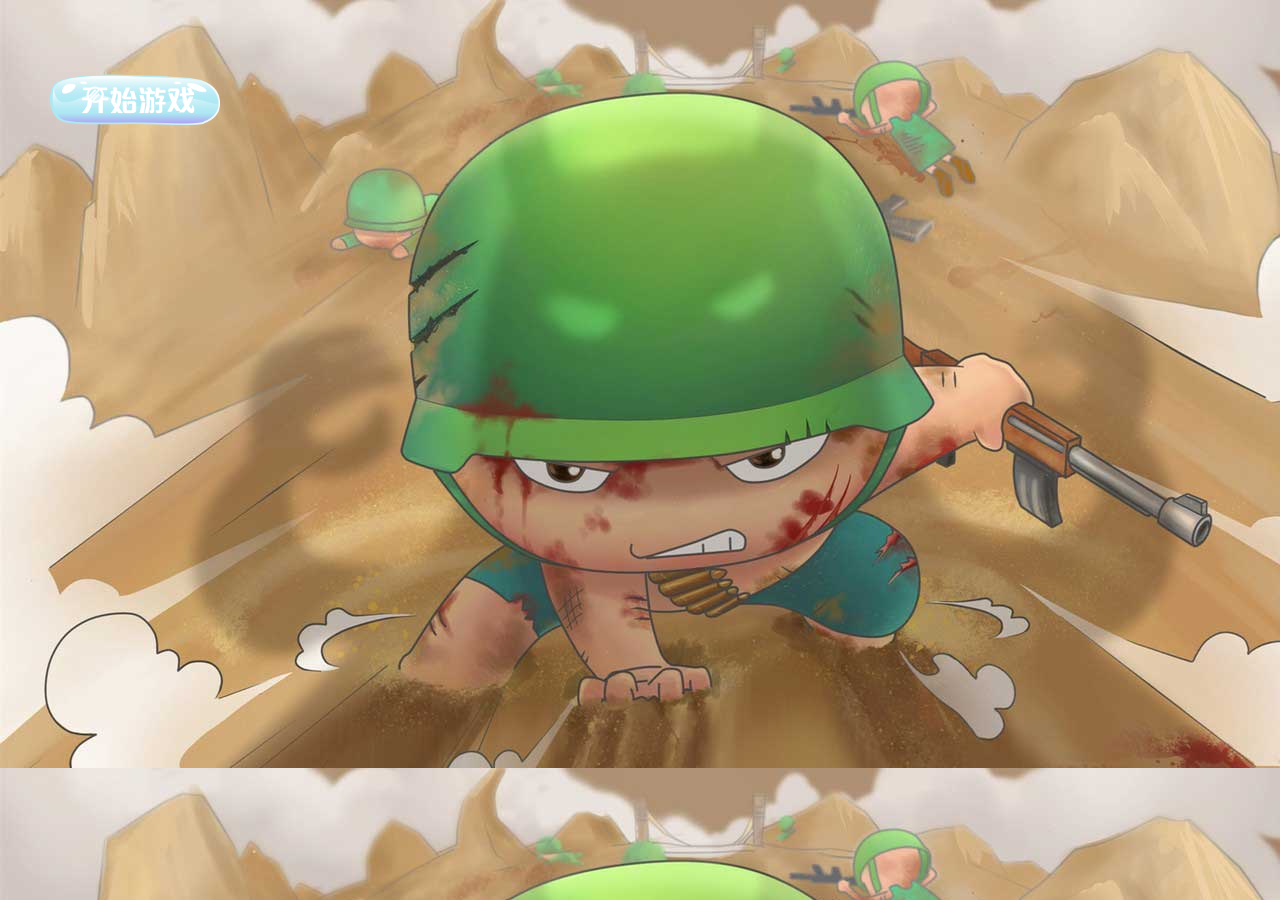
<file: mine sweeping/index.html>
<!DOCTYPE html>
<html lang="en">
<head>
    <meta charset="UTF-8">
    <meta name="viewport" content="width=device-width, initial-scale=1.0">
    <meta http-equiv="X-UA-Compatible" content="ie=edge">
    <title>扫雷</title>
    <link rel="stylesheet" href="index.css">
</head>
<body>
    <div class="wrapper">
        <div class="btn"></div>
        <div class="chessbord"></div>
        <div class="flagbox">
            当前剩余雷数：
        <span id="score">10</span>
        </div>
       <div class="alertbox">
           <div class="alertImg">
               <div class="close"></div>
           </div>
       </div>
    </div>
    <script src="./index.js"></script>
</body>
</html>
</file>
<file: mine sweeping/index.css>
* {
    margin: 0;
    padding: 0;
}
.wrapper {
    position: fixed;
    background: url(./img/bg.jpg);
    width: 100%;
    height: 100%;
    left: 0;
    top: 0;
}
.btn {
    position: absolute;
    width: 170px;
    height:140px;
    background: url('./img/startGame.png');
    background-size: 100% 100%;
    left: 50px;
    top: 30px;
    cursor: pointer;
}
.chessbord {
    display: none;
    width: 500px;
    height: 500px;
    margin: 20px auto;
    border-top: 1px solid #804000;
    border-left: 1px solid #804000;
    border-radius: 5px;
    transform: perspective(800px) rotateX(45deg);
    box-shadow: 5px 5px 5px rgba(0,0,0,0.5);
}
.flagbox {
    display: none;
    position: absolute;
    width: 200px;
    height: 20px;
    left: 50%;
    top: 50px;
    transform: translateX(-50%);
    text-align: center;
    color: #333;
    font-weight: bold;
    font-size: 20px;
}
.alertbox {
    display: none;
    position: fixed;
    width: 100%;
    height: 100%;
    background-color:rgba(0,0,0,0.2);
    top: 0;
    left: 0;
}
.alertImg {
    position: absolute;
    background-image: url('./img/success.png');
    top: 0;
    left: 0;
    right: 0;
    bottom: 0;
    width: 600px;
    height: 400px;
    background-size: 100% 100%;
    margin: auto;
    border-radius: 5px;
    
}
.close {
    position: absolute;
    width: 30px;
    height: 30px;
    right: 0;
    top: 0; 
    background: url('./img/closeBtn.png');
    background-size: 100% 100%;
    cursor: pointer;
}
.block {
    width: 49px;
    height: 49px;
    background: url('./img/cao.jpg');
    float: left;
    border-right: 1px solid #804000;
    border-bottom: 1px solid #804000;
    box-shadow: 0 0 4px #ff8000 inset;
    cursor: pointer;
}
.show {
    background-image: url('./img/dilei.jpg');
    background-size: 100% 100%;
}
.num {
    background-image: none;
    background-color: #ECD0A1;
    text-align: center;
    font-size: 18px;
    font-weight: bold;
    line-height: 49px;

}

.flag {
    background:url('./img/hongqi.jpg');
}
</file>
